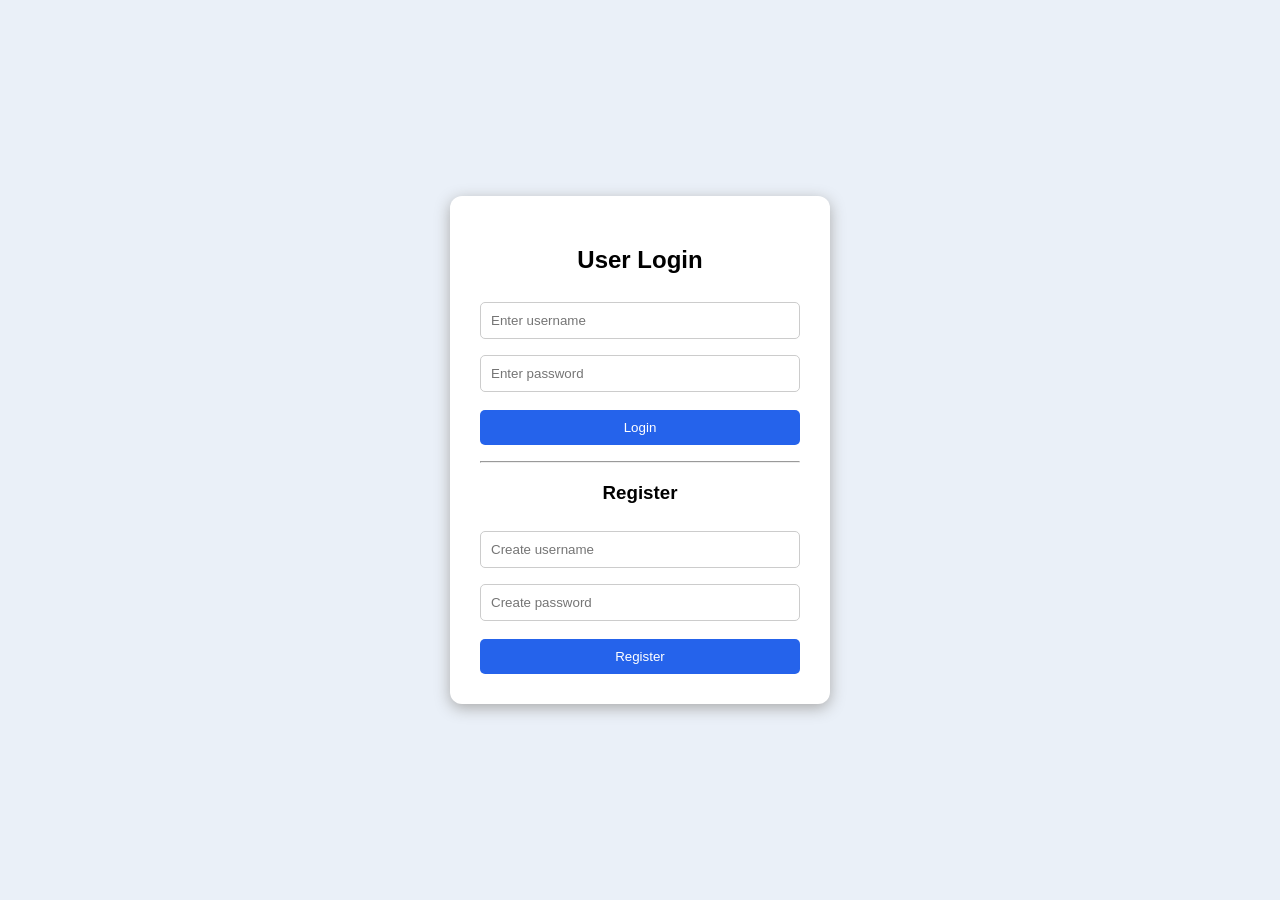
<file: index.html>
<!DOCTYPE html>
<html>
<head>
    <title>User Login Dashboard</title>
    <link rel="stylesheet" href="style.css">
</head>
<body>

    <div class="container" id="loginPage">
        <h2>User Login</h2>

        <input type="text" id="username"
               placeholder="Enter username">

        <input type="password" id="password"
               placeholder="Enter password">

        <button onclick="login()">Login</button>

        <p id="message"></p>

        <hr>

        <h3>Register</h3>

        <input type="text" id="regUsername"
               placeholder="Create username">

        <input type="password" id="regPassword"
               placeholder="Create password">

        <button onclick="register()">Register</button>
    </div>

    <div class="container" id="dashboard" hidden>
        <h1>Dashboard</h1>

        <h2>Welcome, <span id="welcomeUser"></span>!</h2>

        <p>You have successfully logged in.</p>

        <p>Home | Profile | Settings</p>

        <button onclick="logout()">Logout</button>
    </div>

    <script src="script.js"></script>
</body>
</html>
</file>
<file: style.css>
body {
    font-family: Arial, sans-serif;
    background: #eaf0f8;
    display: flex;
    justify-content: center;
    align-items: center;
    min-height: 100vh;
    margin: 0;
}

.container {
    background: white;
    padding: 30px;
    width: 320px;
    text-align: center;
    border-radius: 12px;
    box-shadow: 0 4px 15px #aaa;
}

input {
    box-sizing: border-box;
    width: 100%;
    padding: 10px;
    margin: 8px 0;
    border: 1px solid #ccc;
    border-radius: 5px;
}

button {
    width: 100%;
    padding: 10px;
    margin-top: 10px;
    background: #2563eb;
    color: white;
    border: none;
    border-radius: 5px;
    cursor: pointer;
}

button:hover {
    background: #1d4ed8;
}

#message {
    color: red;
}

#dashboard h1 {
    color: #2563eb;
}
</file>
